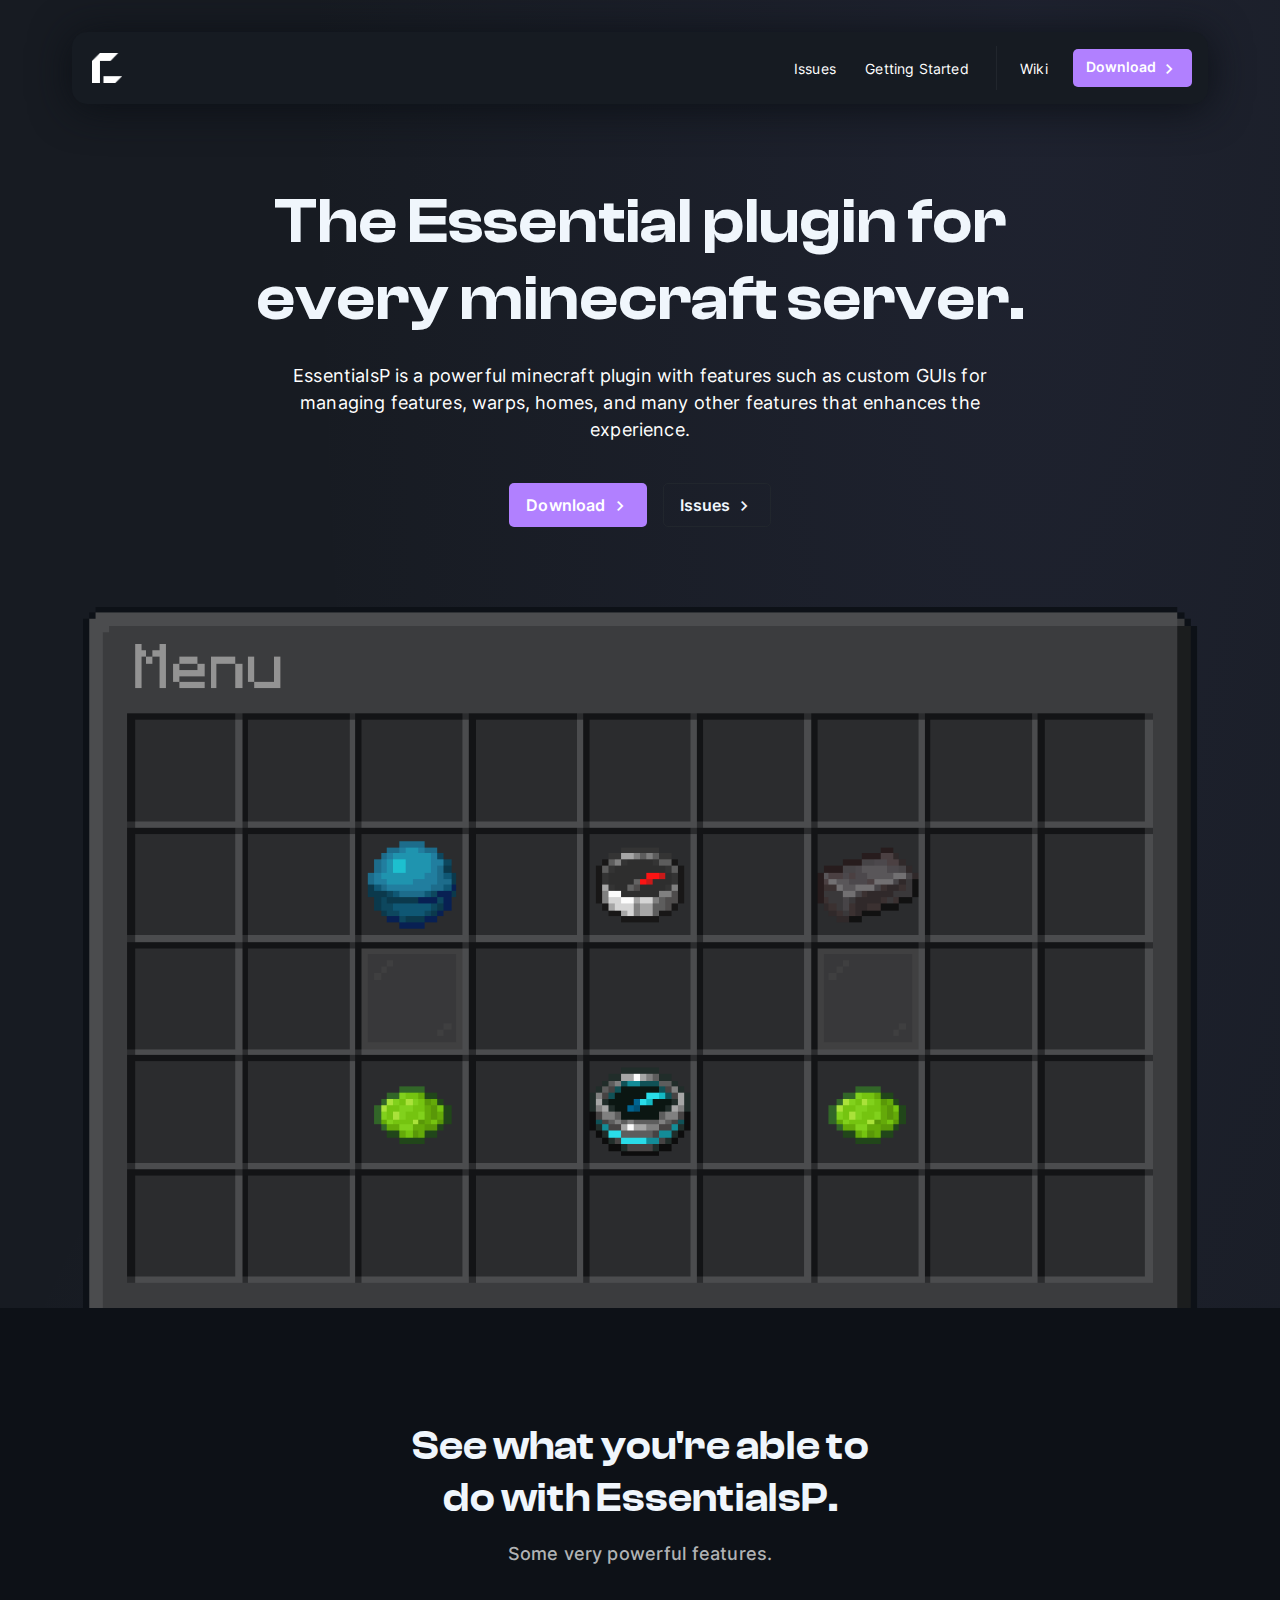
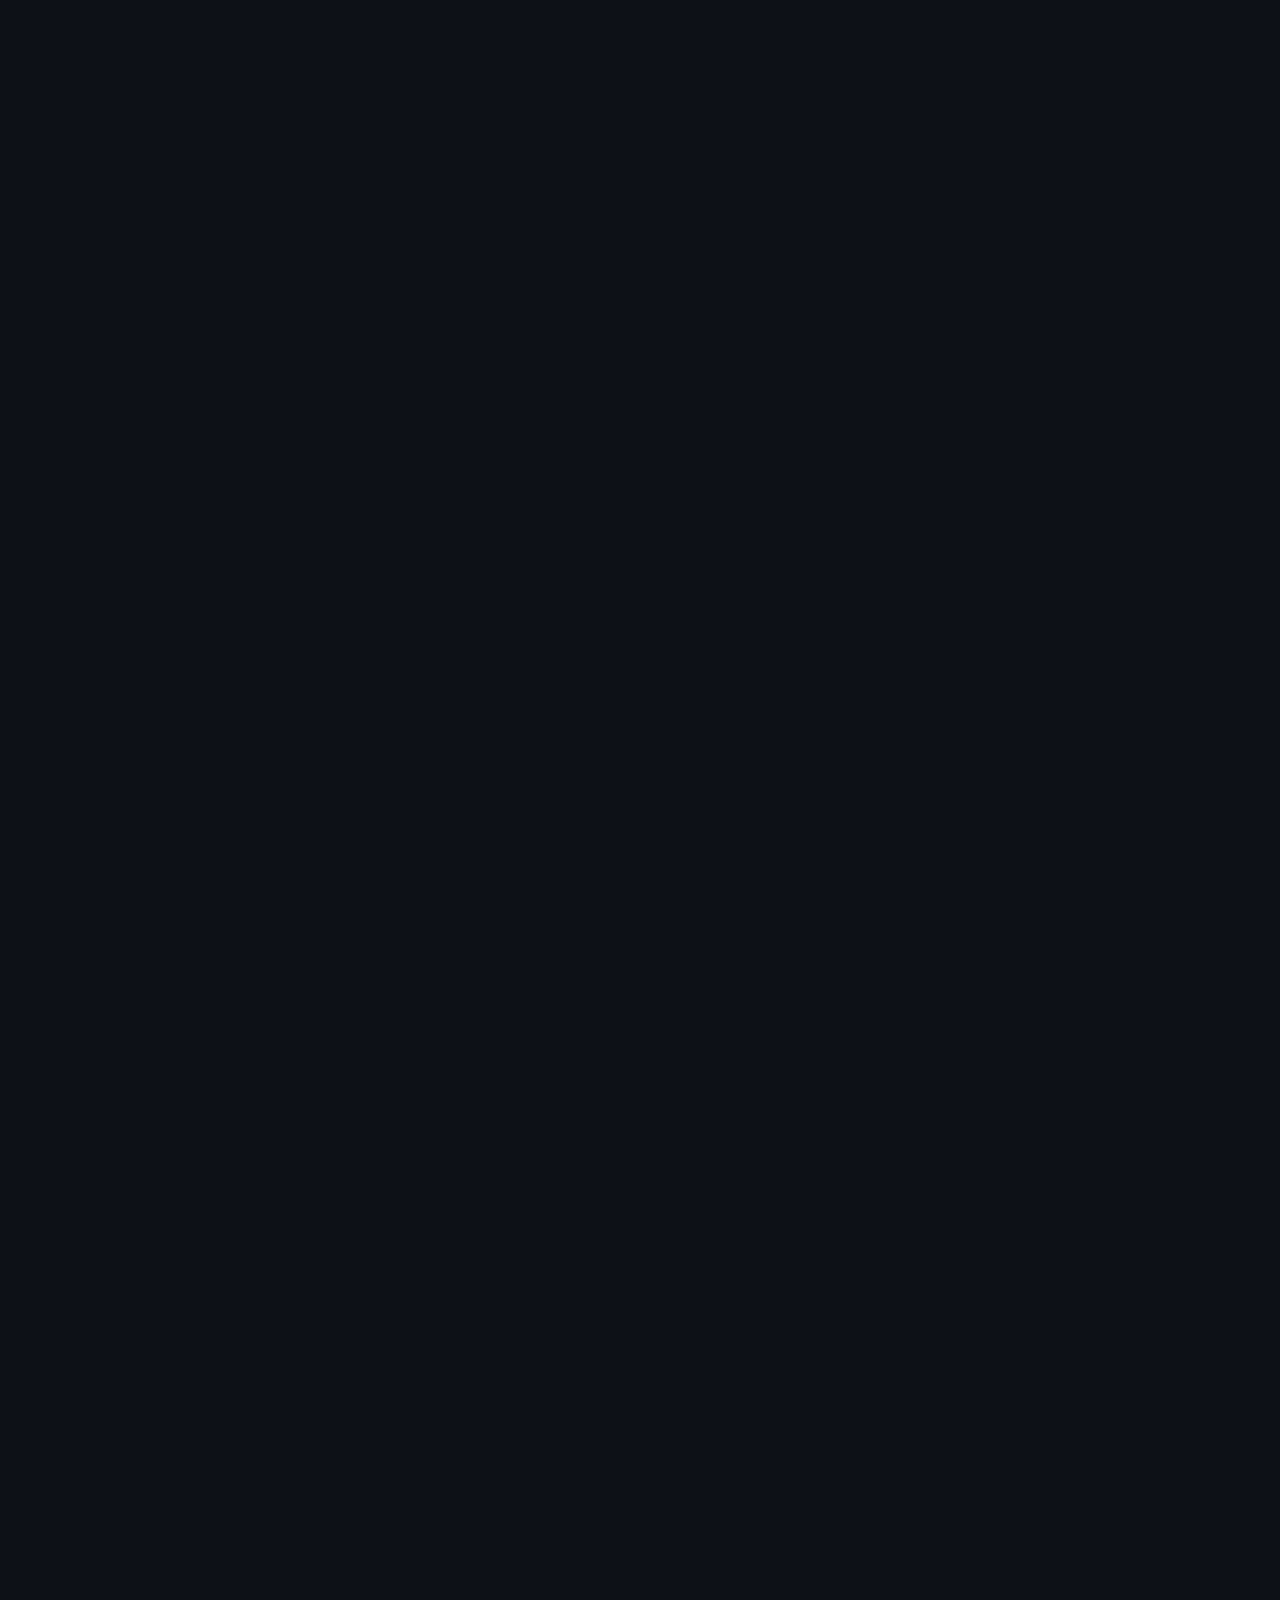
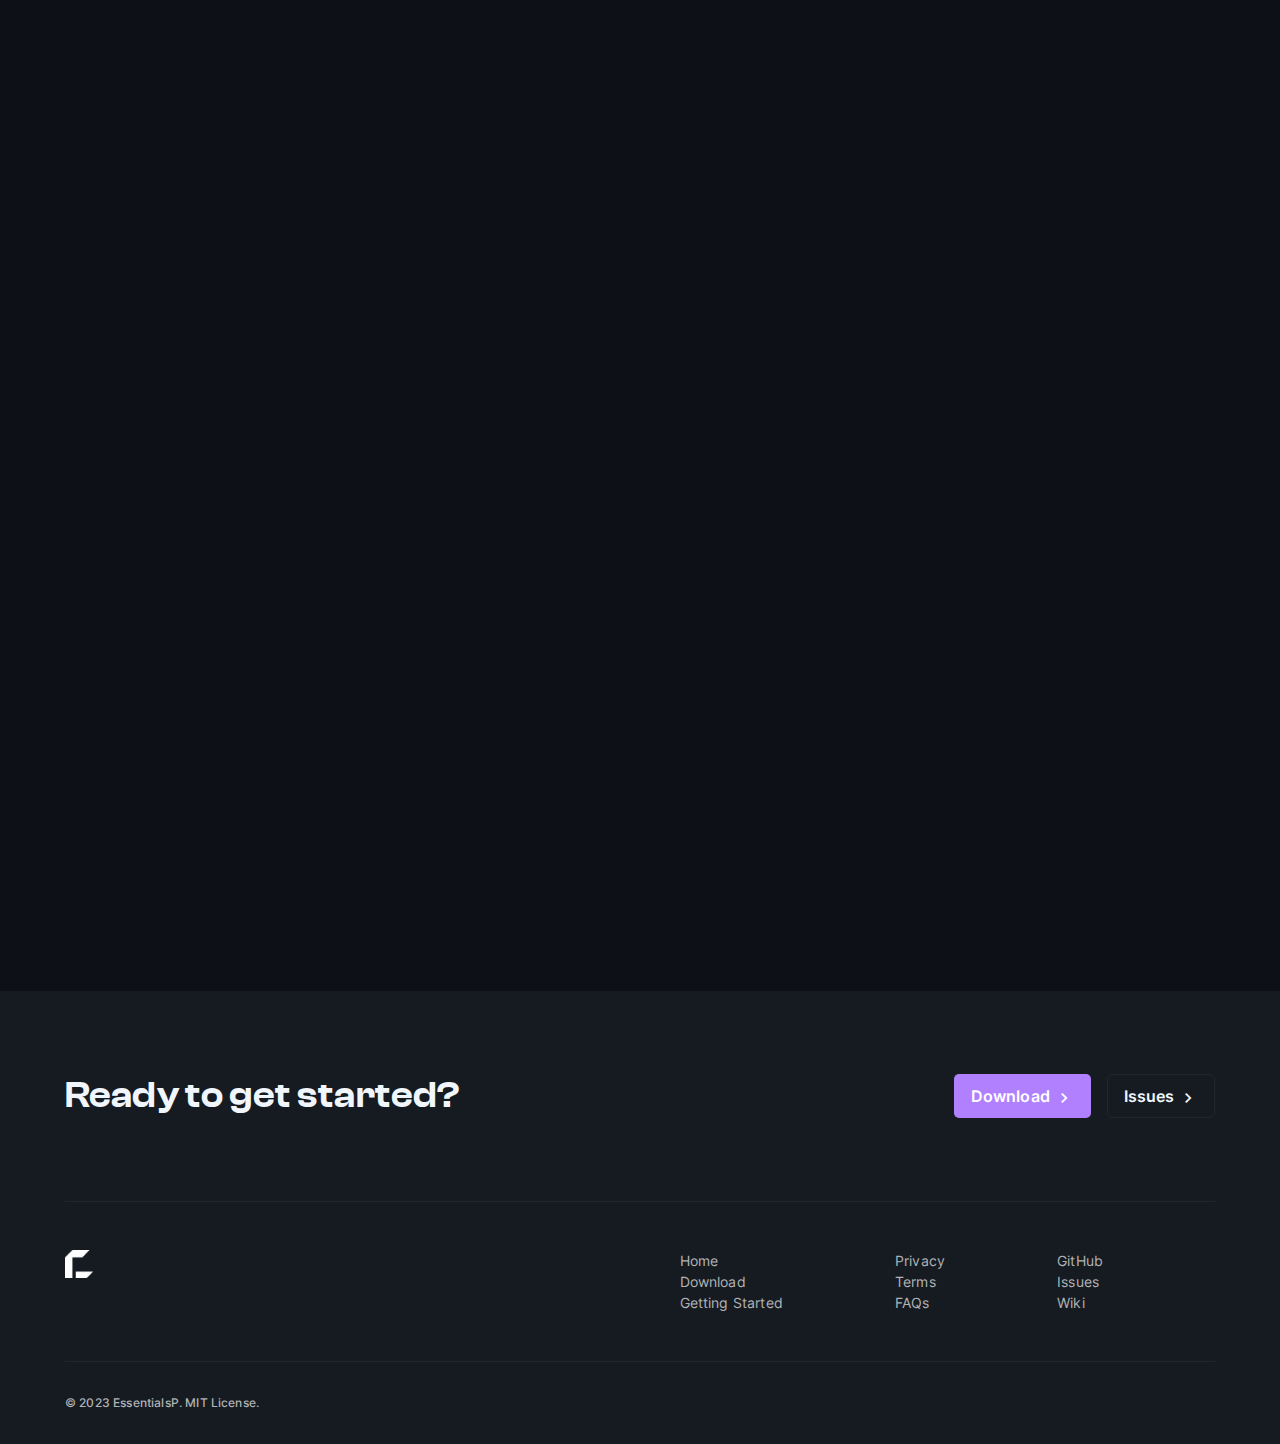
<file: index.html>
<!DOCTYPE html>
<html lang="en" dir="ltr">

<head>
  <meta charset="utf-8" />

  <meta property="og:title" content="EssentialsP" />
  <meta property="og:site_name" content="EssentialsP" />
  <meta property="og:type" content="website" />
  <meta property="og:image" content="assets/logo.png" />
  <meta property="og:url" content="https://essentialsp.tk">
  <meta property="og:description"
    content="EssentialsP is a powerful for every minecraft plugin. It adds useful features that enhance the game." />

  <link rel="stylesheet" type="text/css" media="screen" href="style.css" />
  <link rel="shortcut icon" type="image/x-icon" href="assets/favicon.ico" />
  <meta name="viewport" content="width=device-width,initial-scale=1" />
  <meta name="google-site-verification" content="emfli_1JI5P0S98SZFZ0ecd-huR5zrDD9Nc60Jnur24" />
  <script defer data-domain="essentialsp.tk" src="https://plausible.io/js/script.js"></script>

  <title>EssentialsP - The Essential plugin for every minecraft server.</title>
</head>

<body>
  <script src="script.js"></script>
  <main class="home">
    <header class="hero">
      <div class="navbar">
        <div class="header">
          <div class="icon">
            <a title="Home" href="./index.html">
              <img loading="lazy" src="/assets/logo.png" alt="EssentialsP Logo" height="30px" class="header-img" />
            </a>
          </div>
          <div class="spacer"></div>
          <div class="issueslink hidenav">
            <a title="Github issues" href="https://github.com/0pandadev/essentialsp/issues" target="_blank">
              <p class="issues">Issues</p>
            </a>
          </div>
          <div class="getting_started hidenav">Getting Started</div>
          <div class="devider hidenav"></div>
          <div class="getting_started">
            <a title="Wiki landing page" href="wiki/Landing-page.html">
              <p class="issues">Wiki</p>
            </a>
          </div>
          <div class="downloadlink">
            <a title="Modrinth download" href="https://modrinth.com/plugin/essentialsp" target="_blank">
              <button class="btn" id="wiki">Download
                <span class="material-icons-outlined">chevron_right</span>
              </button>
            </a>
          </div>
        </div>
      </div>

      <div class="d-flex justify-content-center align-items-center flex-column text-center">
        <div class="interior">
          <h1 class="display-1 mb-4">
            The Essential plugin for every minecraft server.
          </h1>
          <div class="description">
            <h2 class="d-flex justify-content-center align-items-center lead mb-5">
              EssentialsP is a powerful minecraft plugin with features such as custom GUIs for managing features, warps,
              homes, and many other features that enhances the experience.
            </h2>
            <div class="d-flex justify-content-center">
              <div class="mr-3">
                <a title="Modrinth download" href="https://modrinth.com/plugin/essentialsp" rel="noopener"
                  target="_blank" class="btn">
                  Download
                  <span class="material-icons-outlined">chevron_right</span></a>
              </div>
              <div>
                <a title="Github issues" href="https://github.com/0pandadev/essentialsp/issues" rel="noopener"
                  target="_blank" class="btn btn-outline-dark">
                  Issues
                  <span class="material-icons-outlined">chevron_right</span></a>
              </div>
            </div>
          </div>
        </div>
        <div class="container-hero">
          <img loading="lazy" src="assets/home image.png" class="fluid-img" alt="home image" />
        </div>
      </div>
    </header>

    <section class="scroll-to">
      <header class="d-flex flex-column justify-content-center align-items-center text-center">
        <div class="display-2">
          See what you're able to do with EssentialsP.
        </div>
        <div class="text-muted">Some very powerful features.</div>
      </header>
      <div class="d-flex justify-content-center">
        <div class="scroll-to-container">
          <div class="section section-1 reveal-content">
            <div class="section-description">
              <div class="section-title">TITLE - SECTION 1</div>
              <div class="section-text">Lorem ipsum dolor sit amet consectetur adipisicing elit. Repellat cum dicta
                illum
                similique nisi, quam accusamus beatae debitis vitae libero assumenda! Vero sequi facilis quidem
                consectetur sunt. Eligendi, consequatur alias.</div>
              <ul class="subgrid-list">
                <li class="section-list-item"><span data-v-d7356cae=""
                    class="material-icons-outlined icon-done">done</span>
                  feature 1
                </li>
                <li class="section-list-item"><span data-v-d7356cae=""
                    class="material-icons-outlined icon-done">done</span>
                  feature 2
                </li>
                <li class="section-list-item"><span data-v-d7356cae=""
                    class="material-icons-outlined icon-done">done</span>
                  feature 3
                </li>
              </ul>
            </div>
            <img src="assets/1.png" loading="lazy" alt="" class="section-image">
          </div>
          <div class="section section-2 reveal-content">
            <img src="assets/2.png" loading="lazy" alt="" class="section-image">
            <div class="section-description">
              <div class="section-title">TITLE - SECTION 2</div>
              <div class="section-text">Lorem ipsum dolor sit amet consectetur adipisicing elit. Repellat cum dicta
                illum
                similique nisi, quam accusamus beatae debitis vitae libero assumenda! Vero sequi facilis quidem
                consectetur sunt. Eligendi, consequatur alias.</div>
              <ul class="subgrid-list">
                <li class="section-list-item"><span data-v-d7356cae=""
                    class="material-icons-outlined icon-done">done</span>
                  feature 1
                </li>
                <li class="section-list-item"><span data-v-d7356cae=""
                    class="material-icons-outlined icon-done">done</span>
                  feature 2
                </li>
                <li class="section-list-item"><span data-v-d7356cae=""
                    class="material-icons-outlined icon-done">done</span>
                  feature 3
                </li>
              </ul>
            </div>
          </div>
          <div class="section section-3 reveal-content">
            <div class="section-description">
              <div class="section-title">TITLE - SECTION 3</div>
              <div class="section-text">Lorem ipsum dolor sit amet consectetur adipisicing elit. Repellat cum dicta
                illum
                similique nisi, quam accusamus beatae debitis vitae libero assumenda! Vero sequi facilis quidem
                consectetur sunt. Eligendi, consequatur alias.</div>
              <ul class="subgrid-list">
                <li class="section-list-item"><span data-v-d7356cae=""
                    class="material-icons-outlined icon-done">done</span>
                  feature 1
                </li>
                <li class="section-list-item"><span data-v-d7356cae=""
                    class="material-icons-outlined icon-done">done</span>
                  feature 2
                </li>
                <li class="section-list-item"><span data-v-d7356cae=""
                    class="material-icons-outlined icon-done">done</span>
                  feature 3
                </li>
              </ul>
            </div>
            <img src="assets/3.png" loading="lazy" alt="" class="section-image">
          </div>
          <div class="section section-4 reveal-content">
            <img src="assets/4.png" loading="lazy" alt="" class="section-image">
            <div class="section-description">
              <div class="section-title">TITLE - SECTION 4</div>
              <div class="section-text">Lorem ipsum dolor sit amet consectetur adipisicing elit. Repellat cum dicta
                illum
                similique nisi, quam accusamus beatae debitis vitae libero assumenda! Vero sequi facilis quidem
                consectetur sunt. Eligendi, consequatur alias.</div>
              <ul class="subgrid-list">
                <li class="section-list-item"><span data-v-d7356cae=""
                    class="material-icons-outlined icon-done">done</span>
                  feature 1
                </li>
                <li class="section-list-item"><span data-v-d7356cae=""
                    class="material-icons-outlined icon-done">done</span>
                  feature 2
                </li>
                <li class="section-list-item"><span data-v-d7356cae=""
                    class="material-icons-outlined icon-done">done</span>
                  feature 3
                </li>
              </ul>
            </div>
          </div>
        </div>
      </div>
    </section>

    <div class="bottom">
      <section class="cta text-center">
        <div class="container-footer">
          <div class="interior-footer d-flex justify-content-between">
            <div class="h1">Ready to get started?</div>
            <div class="d-flex">
              <div class="mr-3">
                <a title="Modrinth download" href="https://modrinth.com/plugin/essentialsp" target="_blank" class="btn">
                  Download
                  <span class="material-icons-outlined">chevron_right</span></a>
              </div>
              <div>
                <a title="Github issues" href="https://github.com/0pandadev/essentialsp/issues"
                  class="btn btn-outline-dark" target="_blank">
                  Issues
                  <span class="material-icons-outlined">chevron_right</span></a>
              </div>
            </div>
          </div>
        </div>
      </section>
      <footer class="footer position-relative">
        <div class="container-footer">
          <div class="d-block d-md-flex justify-content-between">
            <div class="logo-wrapper">
              <a title="Home" href="./" aria-current="page" class="router-link-exact-active router-link-active"><img
                  loading="lazy" alt="EssentialsP Logo" data-src="/assets/logo.png" src="/assets/logo.png" lazy="loaded"
                  height="28" /></a>
            </div>
            <div class="menu text-small">
              <div class="column">
                <div>
                  <a title="Home" class="item" href="./"> Home </a>
                </div>
                <div>
                  <a title="Modrinth download" class="item" href="https://modrinth.com/plugin/essentialsp"
                    target="_blank">
                    Download
                  </a>
                </div>
                <div>
                  <a title="Getting started" class="item" href="https://example.com">
                    Getting Started
                  </a>
                </div>
              </div>
              <div class="column">
                <div>
                  <a title="Privacy" class="item" href="https://example.com"> Privacy </a>
                </div>
                <div>
                  <a title="Terms" class="item" href="https://example.com"> Terms </a>
                </div>
                <div>
                  <a title="FAQ" class="item" href="https://example.com"> FAQs </a>
                </div>
              </div>
              <div class="column">
                <div>
                  <a title="Github repository" class="item" href="https://github.com/0pandadev/essentialsp/"
                    target="_blank">
                    GitHub
                  </a>
                </div>
                <div>
                  <a title="Github issues" class="item" href="https://github.com/0pandadev/essentialsp/issues"
                    target="_blank">
                    Issues
                  </a>
                </div>
                <div>
                  <a title="Wiki landing page" class="item" href="wiki/Landing-page.html">
                    Wiki
                  </a>
                </div>
              </div>
            </div>
          </div>
          <div class="sub-footer small d-flex justify-content-between">
            <div class="text-small text-muted">© 2023 EssentialsP. MIT License.</div>
          </div>
        </div>
      </footer>
    </div>
  </main>
</body>

</html>
</file>
<file: style.css>
@font-face {
  font-family: ClashDisplay;
  src: url("./fonts/ClashDisplay.woff2") format("woff2");
  font-display: swap;
}

@font-face {
  font-family: Material Icons;
  src: url("./fonts/Material.woff2") format("woff2");
}

@font-face {
  font-family: Inter;
  src: url("./fonts/inder.woff2") format("woff2");
  font-display: swap;
}

@media (min-width: 600px) {
  /*for Desktop*/
  .navbar {
    padding: 2rem 2rem 0;
  }

  .header-img {
    left: 20px;
  }

  .header {
    height: 4.5rem;
    font-size: 14px !important;
  }

  .display-1 {
    font-size: 64px;
    line-height: 1.2;
    margin-bottom: 24px;
  }

  .description {
    max-width: 700px;
  }

  .interior {
    padding: 80px 32px;
    font-weight: 400;
  }

  .lead {
    font-size: 18px;
    font-weight: 400;
    line-height: 27px;
    margin-bottom: 40px;
  }

  .btn {
    height: 2.75rem;
    font-size: 16px;
    line-height: 42px;
    padding: 0 16px;
  }

  .right-align {
    right: 16px;
  }

  .material-icons-outlined {
    font-size: 20px;
    line-height: 20px;
  }

  .menu {
    grid-column-gap: 7rem;
  }

  #wiki {
    height: 38px !important;
    font-size: 14px !important;
    line-height: 20px !important;
    padding-inline: 12px;
  }

  .issues {
    margin-right: 24px;
  }

  .display-2 {
    font-size: 40px;
    line-height: 52px;
  }

  .text-muted {
    font-size: 18px;
  }

  .text-small {
    font-size: 12px;
  }

  .scroll-to {
    padding: 112px 0;
  }

  .h1 {
    font-size: 36px;
    line-height: 50px;
    font-family: ClashDisplay;
  }

  .footer {
    padding-top: 48px;
    padding-bottom: 32px;
    position: relative;
  }

  .item {
    font-size: 14px;
    line-height: 21px;
  }
}

@media (max-width: 600px) {
  /*for Mobile*/
  .navbar {
    padding: 3.4vh 2rem 0;
    padding: 1.8rem 1.8rem 0;
  }

  .header {
    height: 60px !important;
    font-size: 11px !important;
    line-height: 12px !important;
  }

  .header-img {
    width: 23px;
    height: 23px;
    left: 18px;
  }

  .buttons {
    height: 2rem;
  }

  .interior {
    padding: 65px 26px;
  }

  .display-1 {
    font-size: 37px;
    line-height: 40px;
    margin-bottom: 19.5px;
  }

  .lead {
    font-size: 15px;
    font-weight: 400;
    line-height: 22px;
    font-weight: 500;
    max-width: 400px;
    color: #f0f6fc;
    margin-bottom: 32.5px;
  }

  .right-align {
    right: 10px;
  }

  .btn {
    height: 35.75px !important;
    line-height: 33px !important;
    font-size: 13px !important;
    padding: 0 13px;
    font-weight: 600;
  }

  .material-icons-outlined {
    font-size: 18px;
    line-height: 20px;
  }

  #wiki {
    height: 35px !important;
    font-size: 12px !important;
    line-height: 30px !important;
    padding: 1px !important;
    padding-inline: 10px !important;
  }

  .issues {
    margin-right: 19px;
    font-size: 12px;
  }

  .display-2 {
    font-size: 26px;
    line-height: 34px;
  }

  .text-muted {
    font-size: 12px;
  }

  .scroll-to {
    padding: 45.5px 0;
  }

  .footer {
    padding-top: 39px;
    padding-bottom: 26px;
    position: relative;
  }

  .header {
    grid-template-columns: 40px auto 0px 0px 0px 50px 100px !important;
  }

  .hidenav {
    opacity: 0 !important;
    pointer-events: none;
  }
}

* {
  margin: 0px;
  padding: 0px;
  scroll-behavior: smooth;
  scrollbar-color: #b180ff #0d1117;
  scrollbar-width: thin;
  box-sizing: border-box;
}

::-webkit-scrollbar {
  width: 5px;
  background-color: #0d1117;
}

::-webkit-scrollbar-thumb {
  background: #b180ff;
}

::-webkit-scrollbar-thumb:window-inactive {
  background: #b180ff;
}

html {
  width: 100%;
  height: 100vh;
}

body {
  background: #161b22;
  box-sizing: border-box;
  text-rendering: optimizeLegibility;
  color: white;
  line-height: 1.5;
  letter-spacing: 0.01rem;
  font-family: "Inter", -apple-system, BlinkMacSystemFont, "Segoe UI",
    Oxygen-Sans, Ubuntu, Cantarell, "Helvetica Neue", sans-serif;
}

.home {
  background-size: cover;
  background-repeat: no-repeat;
  background-position: 50%;
  background-image: radial-gradient(
      at 30% 74%,
      rgba(119, 119, 207, 0.1) 0,
      transparent 50%
    ),
    radial-gradient(at 80% 0, rgba(119, 119, 207, 0.08) 0, transparent 50%);
  background-color: #171b22;
  width: 100% !important;
  height: 150% !important;
}

.navbar {
  position: relative;
  width: 100%;
  max-width: 1200px;
  margin: auto;
  box-sizing: border-box;
}

.header {
  padding-inline: 1rem;
  max-width: 1136px;
  background-color: #161b22;
  position: relative;
  left: 50%;
  transform: translateX(-50%);
  border-radius: 15px;
  box-shadow: 0 4px 40px #0c1016;
  display: grid;
  place-items: center;
  white-space: nowrap;
  grid-template-columns: 40px auto 70px 110px 48px 52px 120px;
}

.devider {
  width: 1px;
  height: 60%;
  background-color: #21262d;
}

.btn {
  white-space: nowarp;
}

.header-img {
  top: 50%;
  position: absolute;
  transform: translate(0, -50%);
}

.issues {
  color: white;
}

/*--------------------------------------------------*/
.hero .display-1 {
  max-width: 800px;
}

.display-1,
.display-2 {
  font-family: ClashDisplay;
  font-weight: 600 !important;
  letter-spacing: 0;
  color: #f0f6fc;
}

.display-1,
.display-2 {
  font-weight: 300;
}

.hero .description {
  margin: auto;
}

@media (max-width: 992px) {
  .highlights .section .description {
    order: 2 !important;
    margin: 0 !important;
  }
}

@media (min-width: 1260px) {
  .section {
    min-width: 1136px;
  }
}

.highlights .section.swapped .description {
  order: 2;
  margin-left: 1.5rem;
}

.highlights .section .description {
  margin-right: 1.5rem;
}

.mb-5,
.my-5 {
  position: relative;
  left: 50%;
  transform: translate(-50%);
}

.mr-3,
.mx-3 {
  margin-right: 1rem !important;
}

.btn {
  border-radius: 0.313rem;
  font-weight: 600;
  background-color: #b180ff;
  border-color: #b180ff;
  color: #fff;
  display: inline-block;
  text-align: center;
  vertical-align: middle;
  -webkit-user-select: none;
  -moz-user-select: none;
  -ms-user-select: none;
  user-select: none;
  border: 1px solid transparent;
  white-space: nowrap;
}

.btn.btn-outline-dark {
  background-color: transparent;
  text-transform: none !important;
  letter-spacing: normal !important;
  border-color: #21262d;
  color: #f0f6fc;
}

.material-icons-outlined {
  font-family: Material Icons;
  font-weight: 400;
  font-style: normal;
  letter-spacing: normal;
  text-transform: none;
  display: inline-block;
  white-space: nowrap;
  word-wrap: normal;
  direction: ltr;
  -webkit-font-feature-settings: "liga";
  -webkit-font-smoothing: antialiased;
  vertical-align: middle;
}

.fluid-img {
  max-width: 100%;
  height: auto;
  border-style: none;
  vertical-align: middle;
}

/*------------------Container--------------------*/

@media (min-width: 1000px) {
  /*for desktop*/
  .section-title {
    font-size: 2.125rem;
  }

  .section {
    padding: 5rem 0;
  }

  .section-list-item {
    font-size: 14px;
  }
}

@media (max-width: 1000px) {
  /*for mobile*/
  .section-title {
    font-size: 28px;
  }

  .section {
    flex-direction: column;
    padding: 2rem 0;
  }

  .section-1,
  .section-3 {
    flex-direction: column-reverse;
  }

  .subgrid-list {
    margin: 0 !important;
  }

  .section-image {
    width: 100%;
    margin-bottom: 2rem;
  }

  .section-text {
    font-size: 13px;
  }

  .section-list-item {
    font-size: 11px;
  }
}

.scroll-to-container {
  width: 100%;
  max-width: 1200px;
  padding-left: 2rem;
  padding-right: 2rem;
  justify-content: center;
  align-items: center;
  display: flex;
  flex-direction: column;
  margin-right: auto;
  margin-left: auto;
  overflow: hidden;
}

.section {
  justify-content: center;
  align-items: center;
  display: flex;
  justify-content: space-between !important;
}

.section-description {
  max-width: 420px;
  margin-right: 1.5rem;
  float: left;
}

.section-image {
  max-height: 460px;
  vertical-align: middle;
  float: right;
}

.section-title {
  font-family: ClashDisplay;
  font-weight: 600;
  line-height: 1.2;
  margin-bottom: 1.5rem !important;
  color: #f0f6fc;
}

.section-text {
  color: #b1b3b5;
  margin-bottom: 1.5rem;
  font-weight: 500;
  font-family: inter;
}

.section-list-item {
  list-style: none;
  font-weight: 500;
  margin-bottom: 0.65rem;
}

.icon-done {
  color: #7f78d2;
  margin-right: 10px;
}

/*--------------------------------------------------*/
.material-icons {
  font-family: Material Icons;
  font-weight: 500;
  font-size: 20px;
  vertical-align: middle;
}

.align-items-center {
  align-items: center !important;
}

.d-flex {
  display: flex !important;
}

.justify-content-between {
  justify-content: space-between !important;
  display: flex;
}

.right-align {
  position: absolute;
  top: 50%;
  transform: translate(0%, -50%);
  flex-wrap: wrap;
}

.justify-content-center {
  justify-content: center !important;
}

.text-center {
  text-align: center !important;
}

.flex-column {
  flex-direction: column !important;
}

button,
a {
  font-family: inherit;
  text-decoration: none;
}

/*--------------IMAGES----------------*/
.scroll-to {
  background-color: #0d1117;
  width: 100%;
}

.scroll-to header .display-2 {
  max-width: 460px;
  margin-bottom: 1rem;
}

.scroll-to header {
  margin-bottom: 2rem;
  padding: 0 2rem;
}

.display-2 {
  font-family: ClashDisplay;
  font-weight: 600;
  letter-spacing: 0;
  margin: 0;
  box-sizing: border-box;
}

section {
  display: block;
}

.text-muted {
  color: #b1b3b5 !important;
  font-weight: 500;
}

.bottom {
  background-color: #161b22;
  width: 100%;
  position: absolute;
  left: 50%;
  transform: translate(-50%);
  max-width: 1150px;
}

@media (max-width: 1240px) {
  .bottom {
    padding: 0 2rem;
  }
}

@media (max-width: 730px) {
  .interior-footer {
    flex-direction: column;
    align-items: center;
    padding: 5rem 0;
    flex-direction: column;
  }

  .h1 {
    font-size: 29px;
    line-height: 41px;
    font-family: ClashDisplay;
    margin-bottom: 2rem;
  }

  .d-md-flex {
    display: flex;
    flex-direction: column;
  }

  .logo-wrapper {
    margin-bottom: 3rem;
  }

  .menu {
    grid-template-columns: 1px;
    grid-column-gap: 4rem;
  }

  .text-small {
    font-size: 12px;
  }

  .item {
    font-size: 11px;
    line-height: 17px;
  }
}

.interior-footer {
  padding: 80px 0;
  align-items: center;
}

.container-footer {
  max-width: 1200px;
  margin: auto;
}

.footer {
  border-top: 1px solid #21262d;
}

.container-footer-text {
  max-width: 1200px;
  width: 100%;
  padding-left: 2rem;
  padding-right: 2rem;
  margin-right: auto;
  margin-left: auto;
}

.item {
  color: #b1b3b5 !important;
}

.menu {
  display: grid;
  grid-template-columns: auto auto auto auto;
  float: right;
}

.cta {
  width: 100%;
}

.h1 {
  white-space: nowrap;
  color: #f0f6fc;
}

.sub-footer {
  border-top: 1px solid #21262d;
  padding-top: 2rem;
  margin-top: 3rem;
}

.reveal-content {
  transform: translateY(30px);
  opacity: 0;
  transition: all 1s ease;
}

.reveal-content.active {
  transform: translateY(0px);
  opacity: 1;
}
</file>
